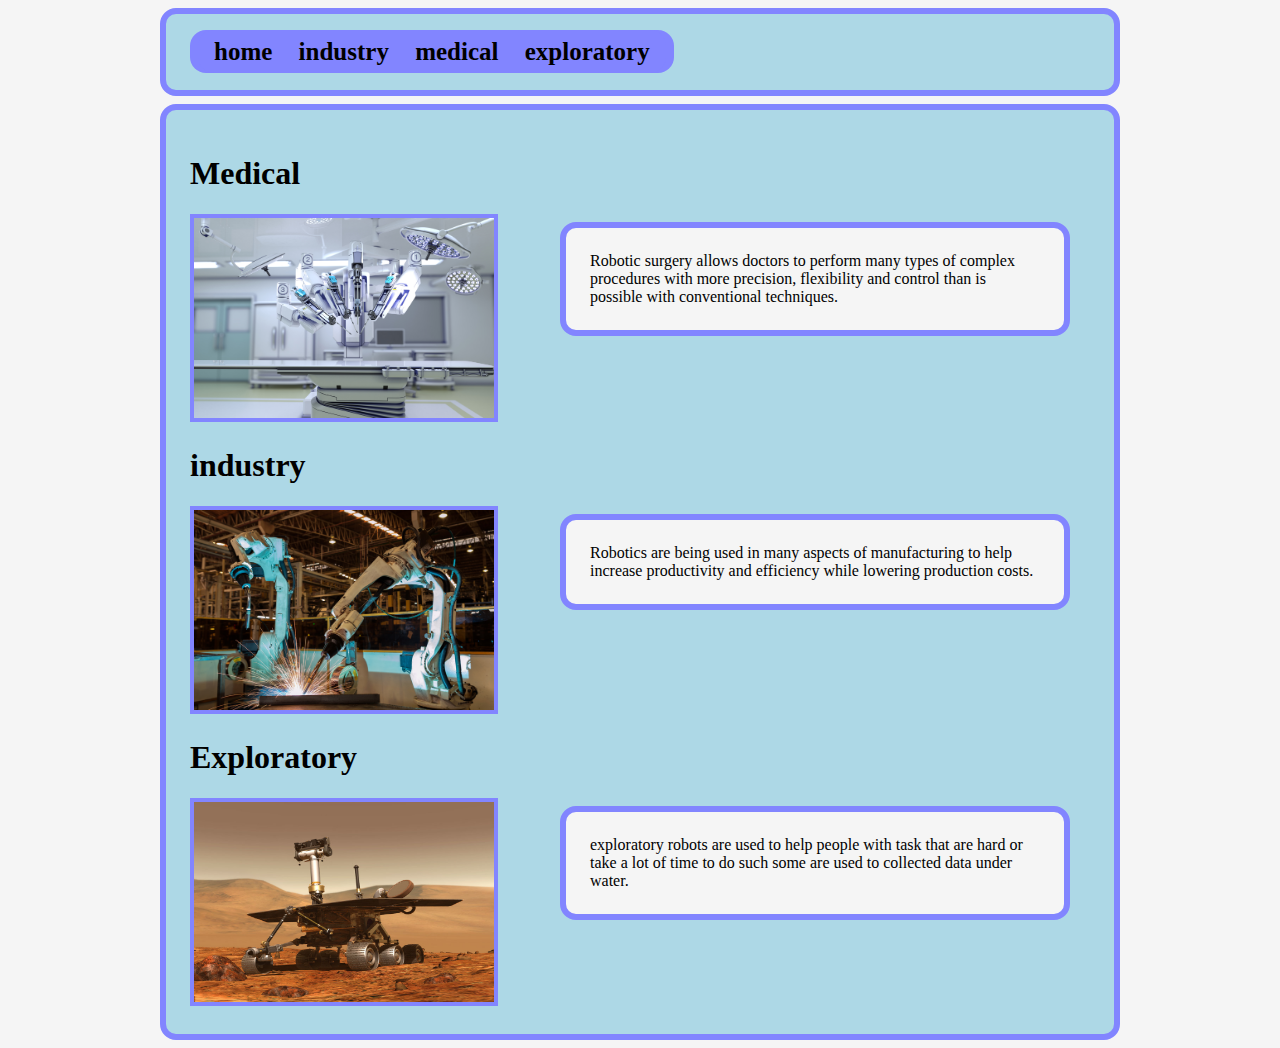
<file: index.html>
<!DOCTYPE html>
<html lang="en" dir="ltr">
  <head>
    <meta charset="utf-8">
    <link rel="stylesheet" href="styles.css">
    <title>robots</title>
  </head>
  <body>
    <header>
      <nav class="top">
       <ul class="top">
       <li class="top_li"><a href="index.html">home</a></li>
       <li class="top_li"><a href="industry.html">industry</a></li>
       <li class="top_li"><a href="medical.html">medical</a></li>
       <li class="top_li"><a href="exploratory.html">exploratory</a></li>
        </ul>
      </nav>
    </header>
    <article class="">
      <h1>Medical</h1>
      <a href="medical.HTML"><img src="medical-robots.jpg" alt="medical"></a>
        <p>Robotic surgery allows doctors to perform many types of complex procedures with more precision, flexibility and control than is possible with conventional techniques.</p>
      <h1>industry</h1>
      <a href="industry.HTML"><img src="industry.jpg" alt="industry"></a>
      <p>Robotics are being used in many aspects of
        manufacturing to help increase productivity and efficiency while lowering production costs.</p>
      <h1>Exploratory</h1>
      <a href="exploratory.HTML"><img src="exploratory.jpg" alt="exploratory"></a>
      <p>exploratory robots are used to help people with task that are hard or take a lot of time to do such some are used to collected data under water. </p>


    </article>
  </body>
</html>
</file>
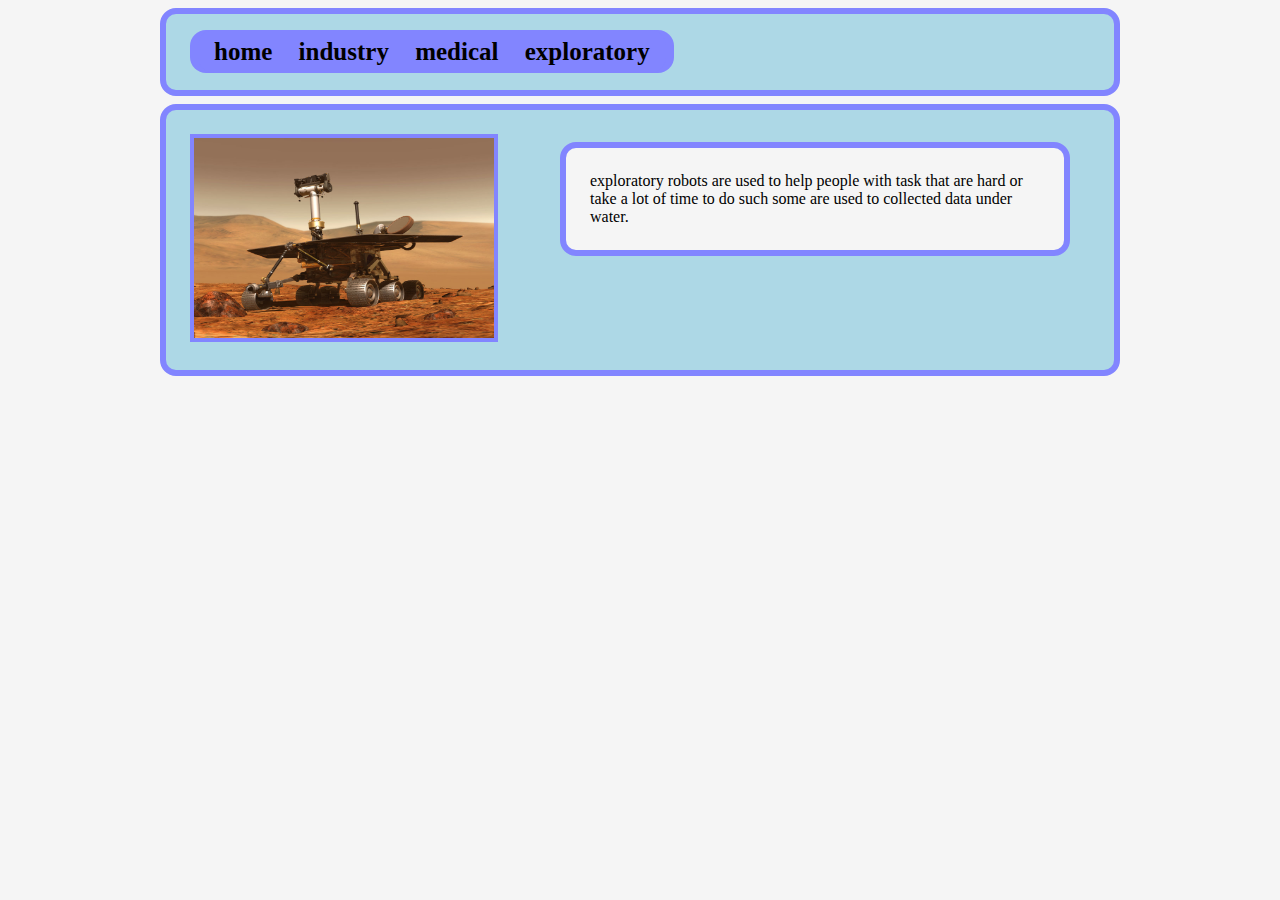
<file: exploratory.html>
<!DOCTYPE html>
<html lang="en" dir="ltr">
  <head>
    <meta charset="utf-8">
    <link rel="stylesheet" href="styles.css">
    <title>robots</title>
  </head>
  <body>
    <header>
      <nav class="top">
       <ul class="top">
       <li class="top_li"><a href="index.html">home</a></li>
       <li class="top_li"><a href="industry.html">industry</a></li>
       <li class="top_li"><a href="medical.html">medical</a></li>
       <li class="top_li"><a href="exploratory.html">exploratory</a></li>
        </ul>
      </nav>
    </header>
    <article class="">
      <img src="exploratory.jpg" alt="exploratory robot">
      <p>exploratory robots are used to help people with task that are hard or
        take a lot of time to do such some are used to collected data under water. </p>
    </article>
  </body>
</html>
</file>
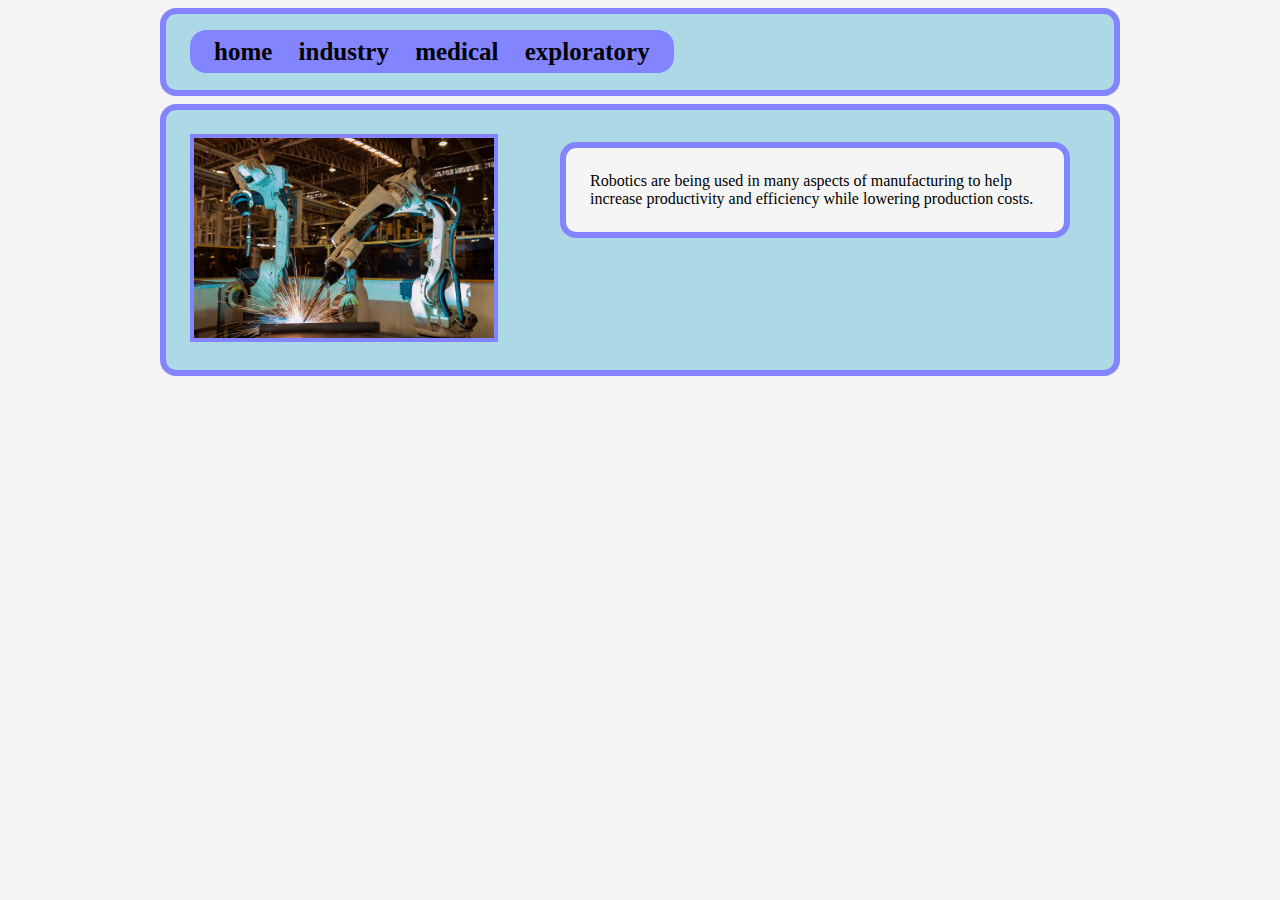
<file: industry.html>
<!DOCTYPE html>
<html lang="en" dir="ltr">
  <head>
    <meta charset="utf-8">
    <link rel="stylesheet" href="styles.css">
    <title>robots</title>
  </head>
  <body>
    <header>
      <nav class="top">
       <ul class="top">
       <li class="top_li"><a href="index.html">home</a></li>
       <li class="top_li"><a href="industry.html">industry</a></li>
       <li class="top_li"><a href="medical.html">medical</a></li>
       <li class="top_li"><a href="exploratory.html">exploratory</a></li>
        </ul>
      </nav>
    </header>
    <article class="">
      <img src="industry.jpg" alt="welding robot">
      <p>Robotics are being used in many aspects of
        manufacturing to help increase productivity and efficiency while lowering production costs.</p>
    </article>
  </body>
</html>
</file>
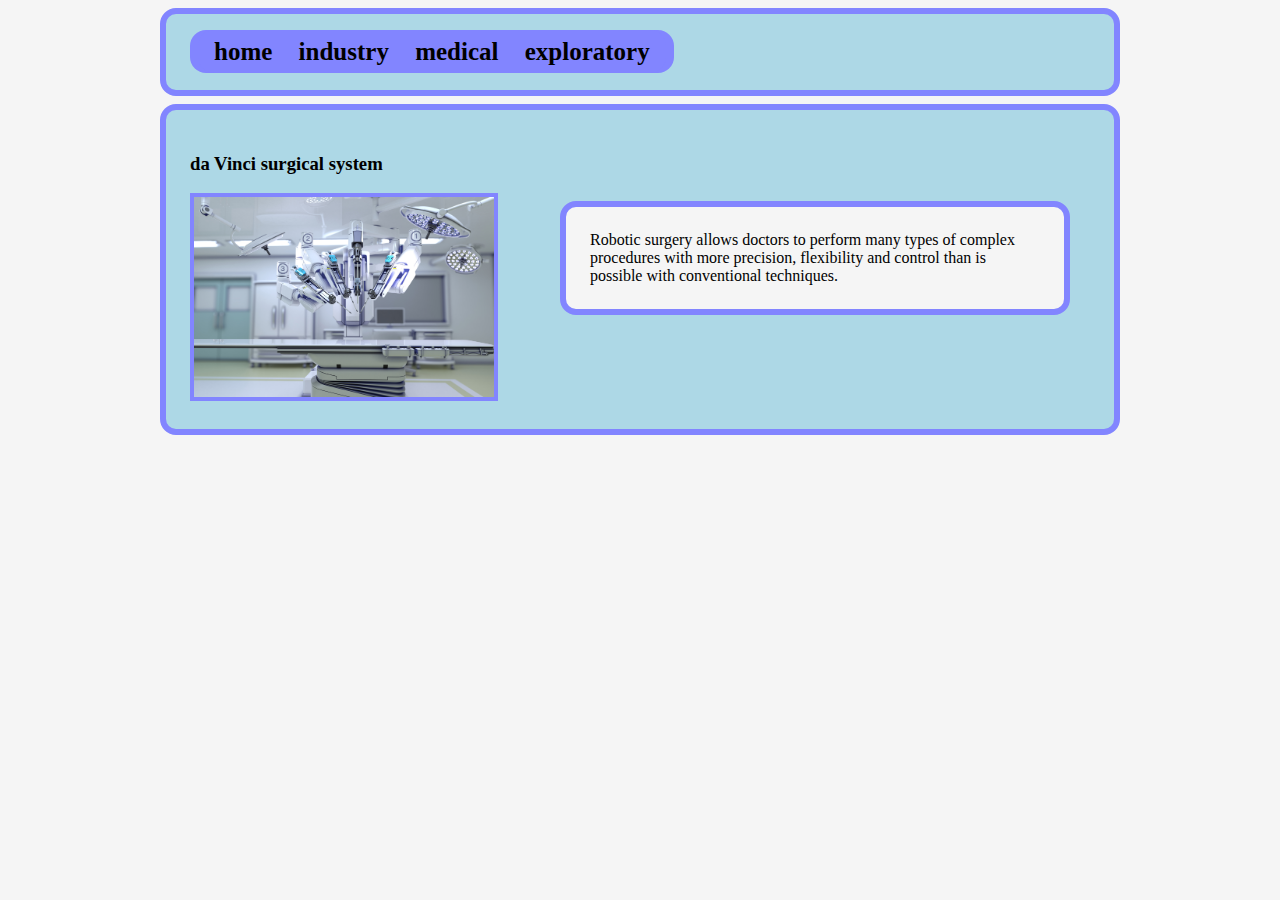
<file: medical.html>
<!DOCTYPE html>
<html lang="en" dir="ltr">
  <head>
    <meta charset="utf-8">
    <link rel="stylesheet" href="styles.css">
    <title>robots</title>
  </head>
  <body>
    <header>
      <nav class="top">
       <ul class="top">
       <li class="top_li"><a href="index.html">home</a></li>
       <li class="top_li"><a href="industry.html">industry</a></li>
       <li class="top_li"><a href="medical.html">medical</a></li>
       <li class="top_li"><a href="exploratory.html">exploratory</a></li>
        </ul>
      </nav>
    </header>
    <article class="">
      <h3>da Vinci surgical system</h3>
      <img src="medical-robots.jpg" alt="medical robot">
      <p>Robotic surgery allows doctors to perform many types of complex procedures with more precision, flexibility and control than is possible with conventional techniques.</p>

    </article>
  </body>
</html>
</file>
<file: styles.css>
body{
    background-color: whitesmoke;
}

header{
    background-color: lightblue;
    border: 6px solid #8285ff;
    border-radius: 16px;
    font-family: inherit;
    margin: auto;
    margin-top: 8px;
    padding: 24px;
    width:900px;
}

h1, h2, h3, h4, h5, h6{
    color: black;
      





}

.top {
    list-style-type: none;
    border: 4px solid lightblue;
    border-radius: 16px;
    font-family: inherit;
    font-weight: bold;
    background-color: #8285ff;
}

.top, .top_li{
    display: inline;
    border-right: 4px solid #8285ff;
    padding-right: 8px;
    padding-left: 8px;
}

.top, .top_li:last-child {
    border: none;
    padding: 8px;
}

.top, .top_li a {
    text-decoration: none;
    color: black;
    font-size: 25px;
}

.top a:hover {
  background-color: lightblue;
}

.form{
  margin-top: 14px;
}

img {
    align: left;
    border: 4px solid #8285ff;
    padding: 0px;
    width: 300px;
    height: 200px
}

.size1 {
    background-color: whitesmoke;
    border: 6px solid #8285ff;
    border-radius: 16px;
    font-family: inherit;
    margin: auto;
    margin-top: 8px;
    padding: 24px;
    width:900px;
    height:400px;
}

.size2 {
    background-color: whitesmoke;
    border: 6px solid #8285ff;
    border-radius: 16px;
    font-family: inherit;
    margin: auto;
    margin-top: 8px;
    padding: 24px;
    width:900px;
    height:500px;
}

article {
    background-color: lightblue;
    border: 6px solid #8285ff;
    border-radius: 16px;
    font-family: inherit;
    margin: auto;
    margin-top: 8px;
    padding: 24px;
    width:900px;
}

p {
  float: right;
  background-color: whitesmoke;
  border: 6px solid #8285ff;
  border-radius: 16px;
  font-family: inherit;
  margin: 20px;
  margin-top: 8px;
  padding: 24px;
  width: 450px;
</file>
